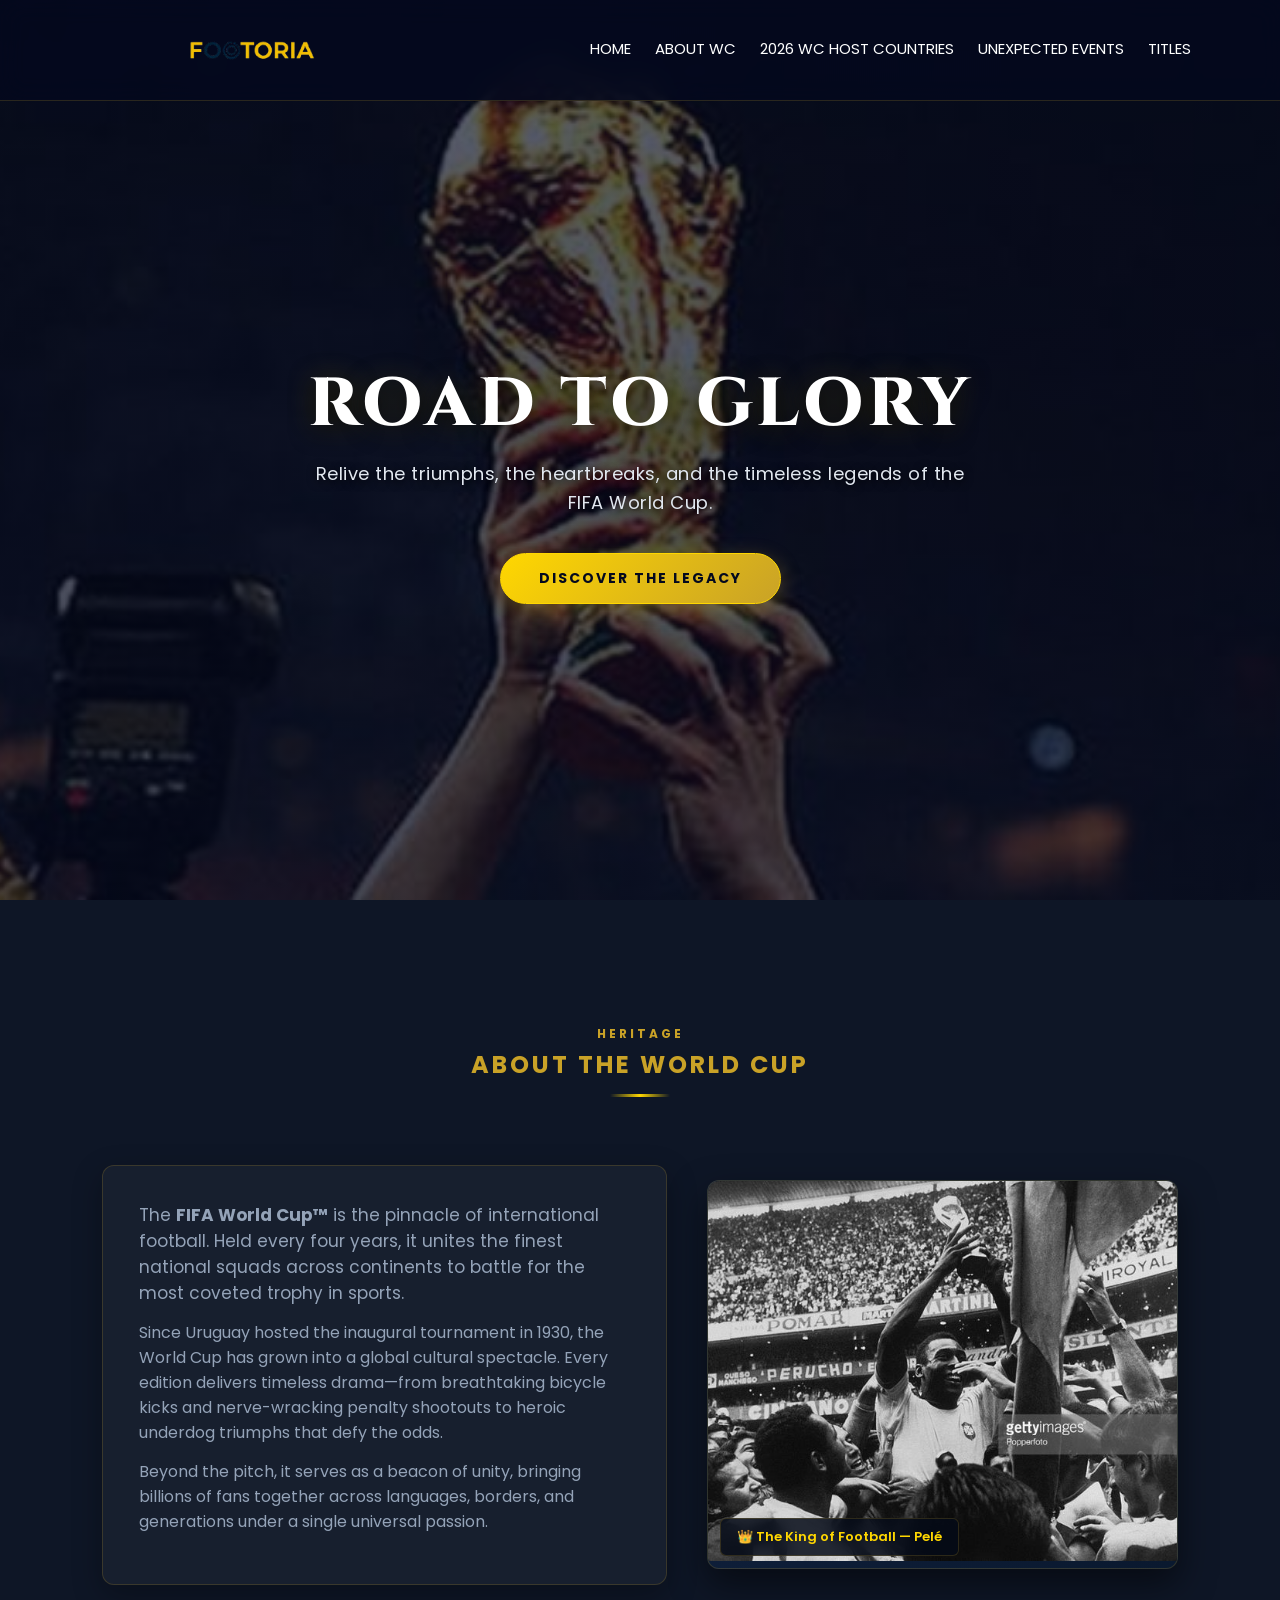
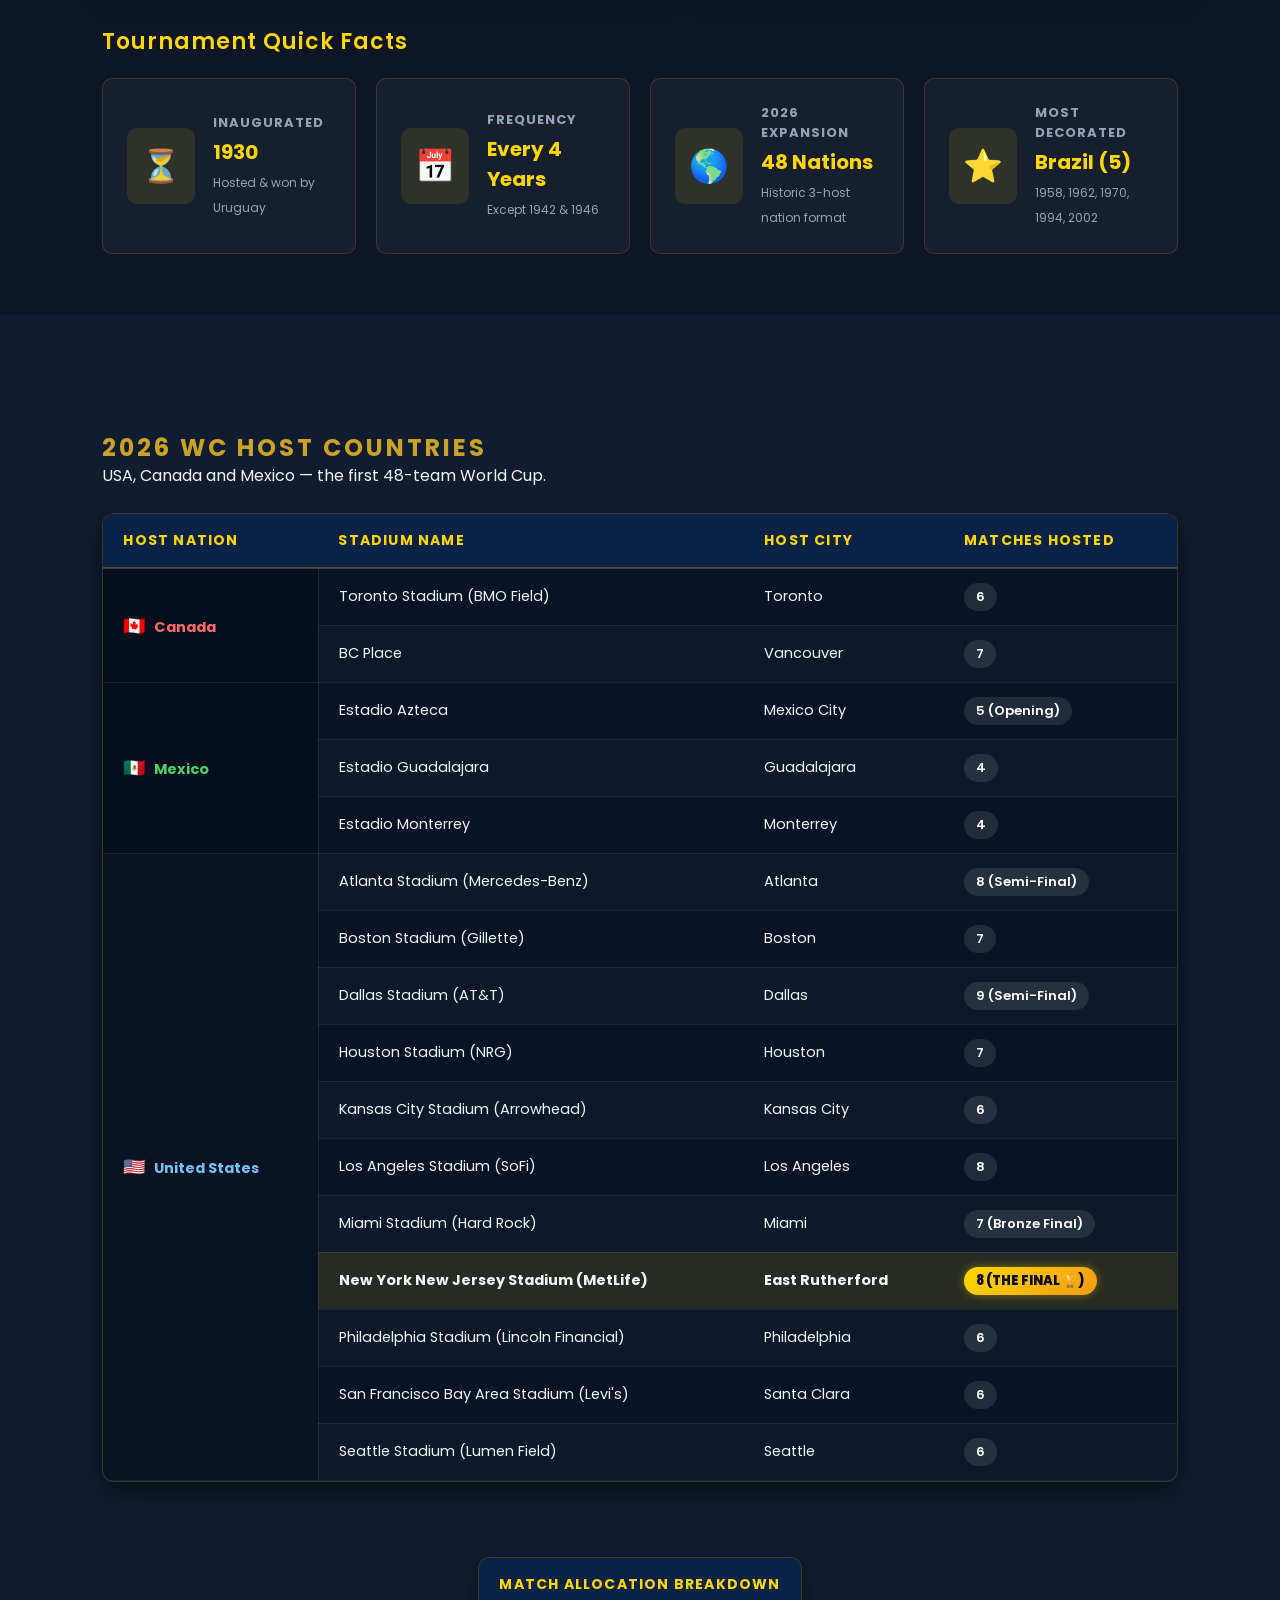
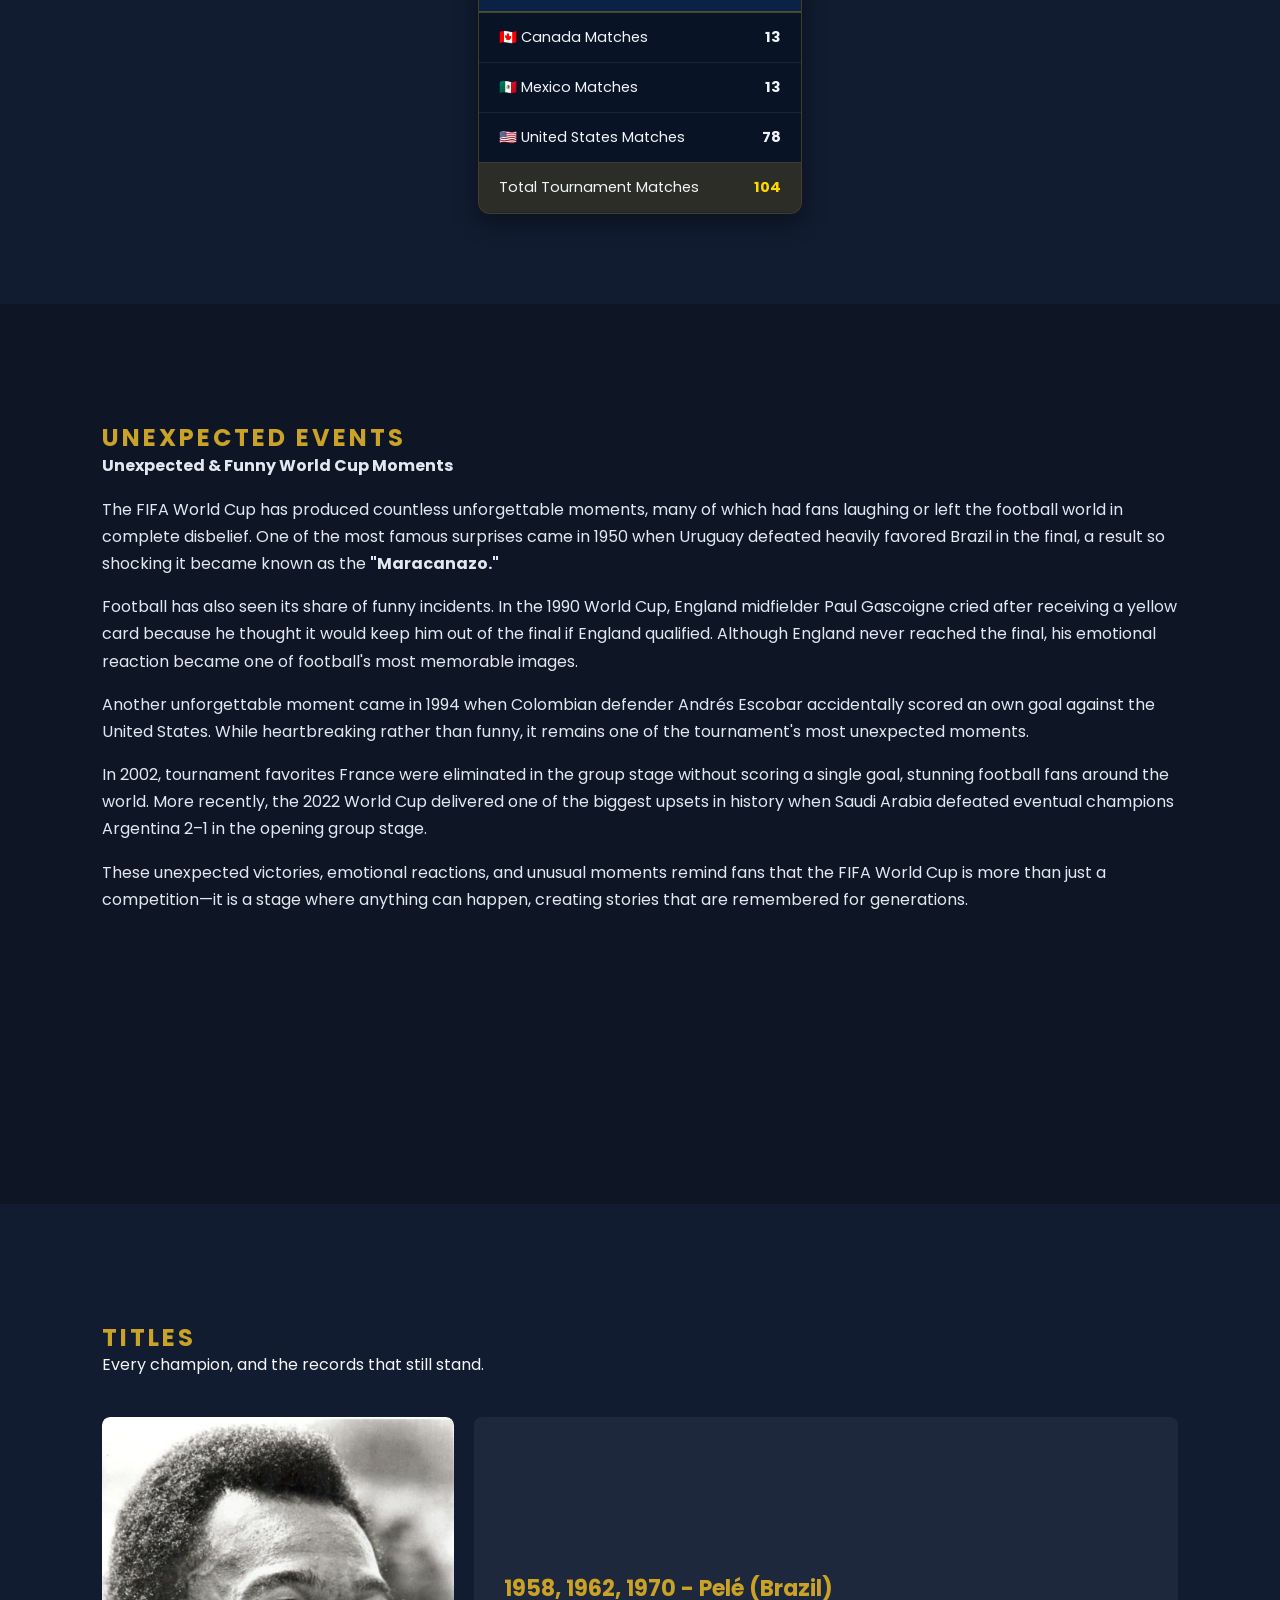
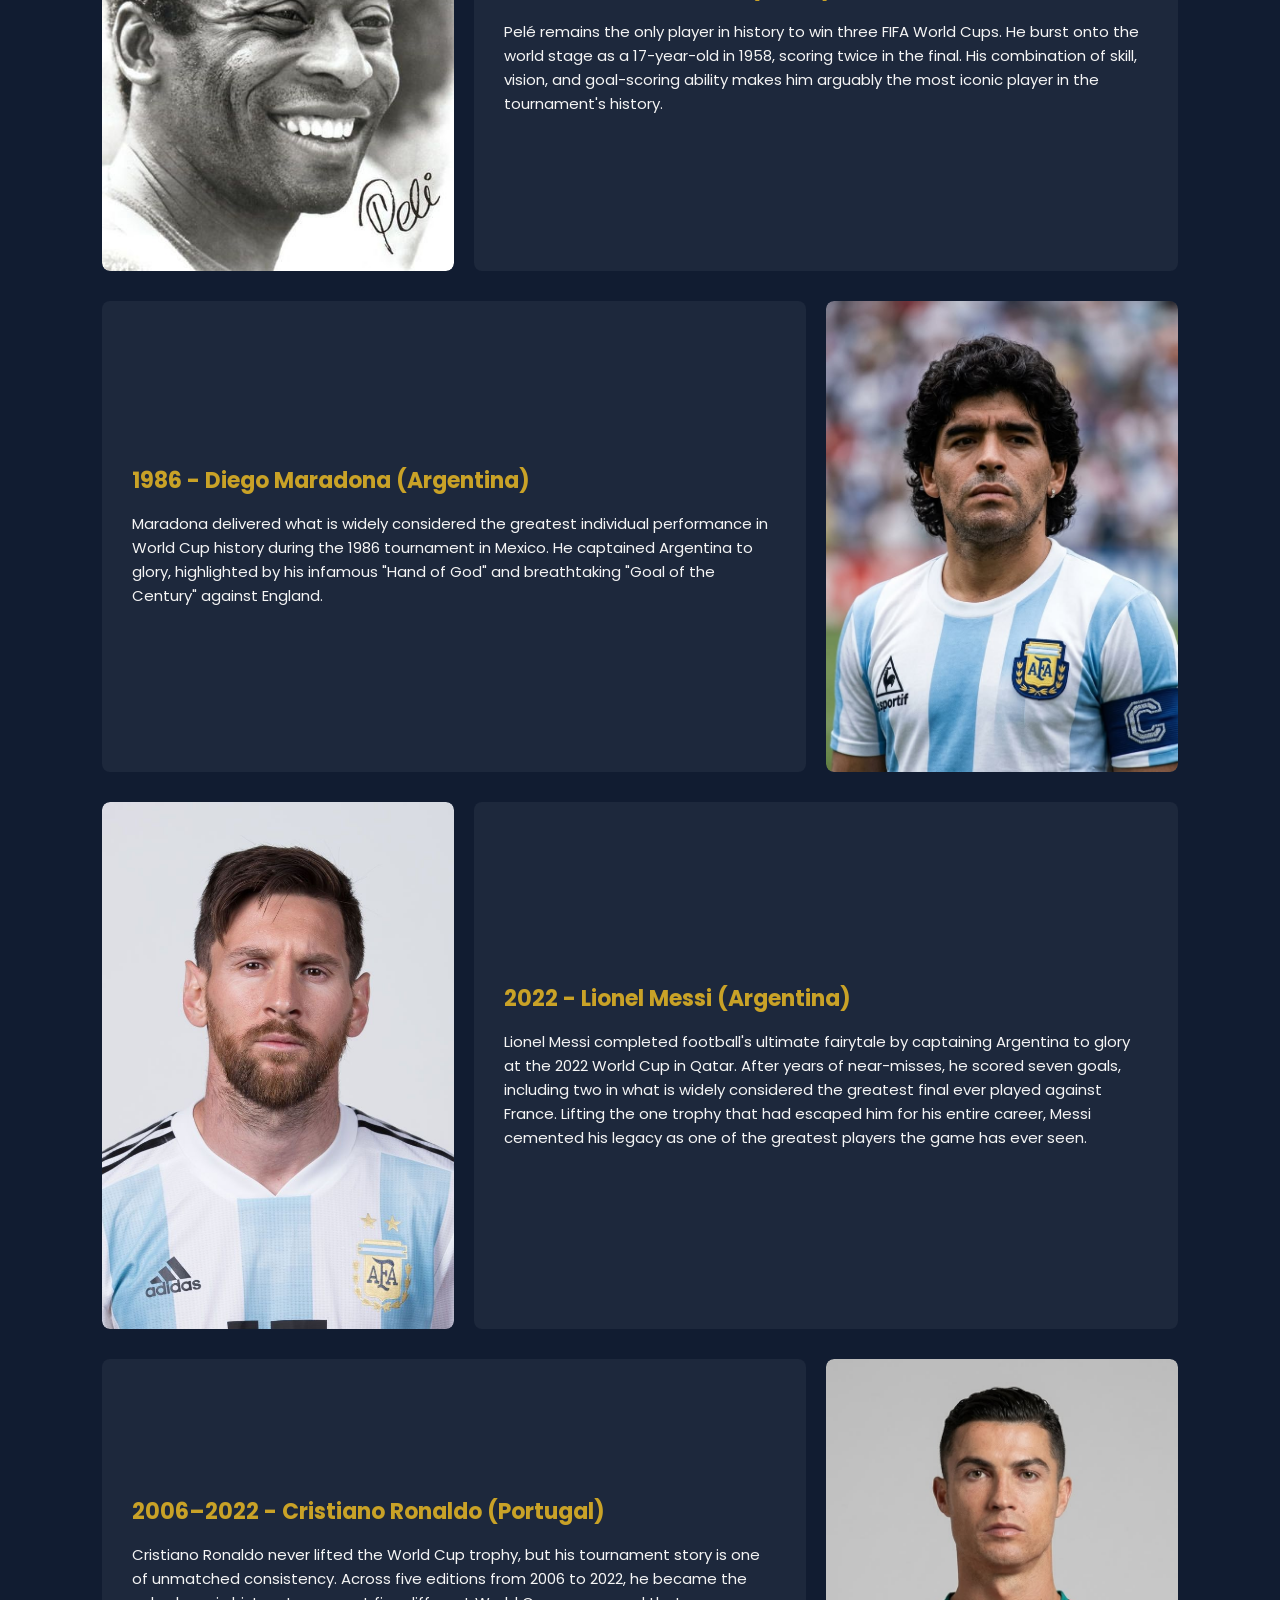
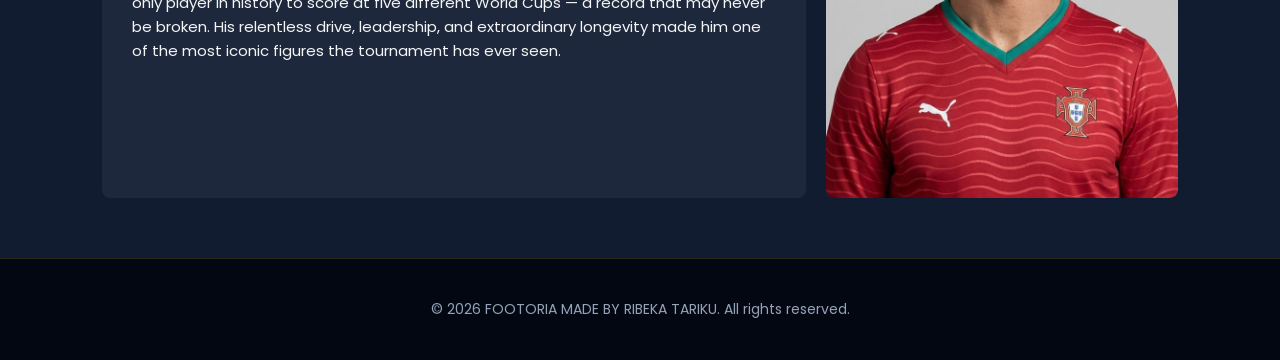
<file: index.html>
<!DOCTYPE html>
<html lang="en">

<head>
    <meta charset="UTF-8">
    <meta name="viewport" content="width=device-width, initial-scale=1.0">
    <title>FOOTORIA</title>
    <link rel="stylesheet" href="style.css?v=4">
    <link rel="preconnect" href="https://fonts.googleapis.com">
    <link rel="preconnect" href="https://fonts.gstatic.com" crossorigin>
    <link
        href="https://fonts.googleapis.com/css2?family=Cinzel:wght@600;700;800;900&family=Noto+Sans:ital,wght@0,100..900;1,100..900&family=Poppins:wght@400;500;600;700;800&display=swap"
        rel="stylesheet">
</head>

<body>

    <section class="header" id="home">
        <nav>
            <img src="images/logo1.png" alt="Footoria logo" class="nav-logo">
            <div class="nav-links">
                <ul>
                    <li><a href="#home">HOME</a></li>
                    <li><a href="#about-wc">ABOUT WC</a></li>
                    <li><a href="#host-countries">2026 WC HOST COUNTRIES</a></li>
                    <li><a href="#unexpected-events">UNEXPECTED EVENTS</a></li>
                    <li><a href="#titles">TITLES</a></li>
                </ul>
            </div>
        </nav>

        <div class="text-box">
            <h1>ROAD TO GLORY</h1>
            <p>Relive the triumphs, the heartbreaks, and the timeless legends of the FIFA World Cup.</p>
            <a href="#about-wc" class="hero-btn">DISCOVER THE LEGACY</a>
        </div>
    </section>

    <main>
        <section id="about-wc" class="panel">
            <div class="section-header">
                <span class="section-tag">HERITAGE</span>
                <h2>About The World Cup</h2>
                <div class="gold-divider"></div>
            </div>

            <div class="about-grid">
                <div class="about-text-card">
                    <p class="lead-text">
                        The <strong>FIFA World Cup™</strong> is the pinnacle of international football. Held every four
                        years, it unites the finest national squads across continents to battle for the most coveted
                        trophy in sports.
                    </p>
                    <p>
                        Since Uruguay hosted the inaugural tournament in 1930, the World Cup has grown into a global
                        cultural spectacle. Every edition delivers timeless drama—from breathtaking bicycle kicks and
                        nerve-wracking penalty shootouts to heroic underdog triumphs that defy the odds.
                    </p>
                    <p>
                        Beyond the pitch, it serves as a beacon of unity, bringing billions of fans together across
                        languages, borders, and generations under a single universal passion.
                    </p>
                </div>

                <div class="about-visual-card">
                    <div class="panel-img-frame">
                        <img src="images/pele.jpg" alt="Pelé celebrating his historic World Cup triumph" class="panel-img"
                            onerror="this.src='https://images.unsplash.com/photo-1508098682722-e99c43a406b2?auto=format&fit=crop&w=800&q=80'">
                        <div class="img-caption-badge">
                            <span>👑 The King of Football — Pelé</span>
                        </div>
                    </div>
                </div>
            </div>

            <div class="facts-section">
                <h3 class="subsection-title">Tournament Quick Facts</h3>
                <div class="facts-grid">
                    <div class="fact-card">
                        <div class="fact-icon">⏳</div>
                        <div class="fact-data">
                            <h4>Inaugurated</h4>
                            <p class="fact-highlight">1930</p>
                            <span>Hosted & won by Uruguay</span>
                        </div>
                    </div>

                    <div class="fact-card">
                        <div class="fact-icon">📅</div>
                        <div class="fact-data">
                            <h4>Frequency</h4>
                            <p class="fact-highlight">Every 4 Years</p>
                            <span>Except 1942 & 1946</span>
                        </div>
                    </div>

                    <div class="fact-card">
                        <div class="fact-icon">🌎</div>
                        <div class="fact-data">
                            <h4>2026 Expansion</h4>
                            <p class="fact-highlight">48 Nations</p>
                            <span>Historic 3-host nation format</span>
                        </div>
                    </div>

                    <div class="fact-card">
                        <div class="fact-icon">⭐</div>
                        <div class="fact-data">
                            <h4>Most Decorated</h4>
                            <p class="fact-highlight">Brazil (5)</p>
                            <span>1958, 1962, 1970, 1994, 2002</span>
                        </div>
                    </div>
                </div>
            </div>
        </section>

        <section id="host-countries" class="panel">
            <h2>2026 WC Host Countries</h2>
            <p>USA, Canada and Mexico — the first 48-team World Cup.</p>
            <div class="table-responsive">
                <table class="host-table">
                    <thead>
                        <tr>
                            <th scope="col">Host Nation</th>
                            <th scope="col">Stadium Name</th>
                            <th scope="col">Host City</th>
                            <th scope="col">Matches Hosted</th>
                        </tr>
                    </thead>
                    <tbody>
                        <tr>
                            <td rowspan="2" class="country-cell canada-cell">
                                <span class="flag">🇨🇦</span> Canada
                            </td>
                            <td>Toronto Stadium (BMO Field)</td>
                            <td>Toronto</td>
                            <td><span class="badge-match">6</span></td>
                        </tr>
                        <tr>
                            <td>BC Place</td>
                            <td>Vancouver</td>
                            <td><span class="badge-match">7</span></td>
                        </tr>
                        <tr>
                            <td rowspan="3" class="country-cell mexico-cell">
                                <span class="flag">🇲🇽</span> Mexico
                            </td>
                            <td>Estadio Azteca</td>
                            <td>Mexico City</td>
                            <td><span class="badge-match">5 (Opening)</span></td>
                        </tr>
                        <tr>
                            <td>Estadio Guadalajara</td>
                            <td>Guadalajara</td>
                            <td><span class="badge-match">4</span></td>
                        </tr>
                        <tr>
                            <td>Estadio Monterrey</td>
                            <td>Monterrey</td>
                            <td><span class="badge-match">4</span></td>
                        </tr>
                        <tr>
                            <td rowspan="11" class="country-cell usa-cell">
                                <span class="flag">🇺🇸</span> United States
                            </td>
                            <td>Atlanta Stadium (Mercedes-Benz)</td>
                            <td>Atlanta</td>
                            <td><span class="badge-match">8 (Semi-Final)</span></td>
                        </tr>
                        <tr>
                            <td>Boston Stadium (Gillette)</td>
                            <td>Boston</td>
                            <td><span class="badge-match">7</span></td>
                        </tr>
                        <tr>
                            <td>Dallas Stadium (AT&T)</td>
                            <td>Dallas</td>
                            <td><span class="badge-match">9 (Semi-Final)</span></td>
                        </tr>
                        <tr>
                            <td>Houston Stadium (NRG)</td>
                            <td>Houston</td>
                            <td><span class="badge-match">7</span></td>
                        </tr>
                        <tr>
                            <td>Kansas City Stadium (Arrowhead)</td>
                            <td>Kansas City</td>
                            <td><span class="badge-match">6</span></td>
                        </tr>
                        <tr>
                            <td>Los Angeles Stadium (SoFi)</td>
                            <td>Los Angeles</td>
                            <td><span class="badge-match">8</span></td>
                        </tr>
                        <tr>
                            <td>Miami Stadium (Hard Rock)</td>
                            <td>Miami</td>
                            <td><span class="badge-match">7 (Bronze Final)</span></td>
                        </tr>
                        <tr class="final-row">
                            <td><strong>New York New Jersey Stadium (MetLife)</strong></td>
                            <td><strong>East Rutherford</strong></td>
                            <td><span class="badge-match badge-gold">8 (THE FINAL 🏆)</span></td>
                        </tr>
                        <tr>
                            <td>Philadelphia Stadium (Lincoln Financial)</td>
                            <td>Philadelphia</td>
                            <td><span class="badge-match">6</span></td>
                        </tr>
                        <tr>
                            <td>San Francisco Bay Area Stadium (Levi's)</td>
                            <td>Santa Clara</td>
                            <td><span class="badge-match">6</span></td>
                        </tr>
                        <tr>
                            <td>Seattle Stadium (Lumen Field)</td>
                            <td>Seattle</td>
                            <td><span class="badge-match">6</span></td>
                        </tr>
                    </tbody>
                </table>
            </div>
            <div class="summary-table-wrap">
                <table class="summary-table">
                    <thead>
                        <tr>
                            <th colspan="2">Match Allocation Breakdown</th>
                        </tr>
                    </thead>
                    <tbody>
                        <tr>
                            <td>🇨🇦 Canada Matches</td>
                            <td><strong>13</strong></td>
                        </tr>
                        <tr>
                            <td>🇲🇽 Mexico Matches</td>
                            <td><strong>13</strong></td>
                        </tr>
                        <tr>
                            <td>🇺🇸 United States Matches</td>
                            <td><strong>78</strong></td>
                        </tr>
                        <tr class="total-row">
                            <td>Total Tournament Matches</td>
                            <td class="gold-text"><strong>104</strong></td>
                        </tr>
                    </tbody>
                </table>
            </div>
        </section>

        <section id="unexpected-events" class="panel">
            <h2>Unexpected Events</h2>
            <p><strong>Unexpected &amp; Funny World Cup Moments</strong></p>
            <p>The FIFA World Cup has produced countless unforgettable moments, many of which had fans laughing or left
                the football world in complete disbelief. One of the most famous surprises came in 1950 when Uruguay
                defeated heavily favored Brazil in the final, a result so shocking it became known as the
                <strong>"Maracanazo."</strong></p>
            <p>Football has also seen its share of funny incidents. In the 1990 World Cup, England midfielder Paul
                Gascoigne cried after receiving a yellow card because he thought it would keep him out of the final if
                England qualified. Although England never reached the final, his emotional reaction became one of
                football's most memorable images.</p>
            <p>Another unforgettable moment came in 1994 when Colombian defender Andrés Escobar accidentally scored an
                own goal against the United States. While heartbreaking rather than funny, it remains one of the
                tournament's most unexpected moments.</p>
            <p>In 2002, tournament favorites France were eliminated in the group stage without scoring a single goal,
                stunning football fans around the world. More recently, the 2022 World Cup delivered one of the biggest
                upsets in history when Saudi Arabia defeated eventual champions Argentina 2–1 in the opening group
                stage.</p>
            <p>These unexpected victories, emotional reactions, and unusual moments remind fans that the FIFA World Cup
                is more than just a competition—it is a stage where anything can happen, creating stories that are
                remembered for generations.</p>
        </section>

        <section id="titles" class="panel">
            <h2>Titles</h2>
            <p>Every champion, and the records that still stand.</p>

            <div class="cards-container">
                <div class="player-card">
                    <div class="card-img">
                        <img src="images/Pele_  Vision in practice.jpg" alt="Pelé smiling">
                    </div>
                    <div class="card-content">
                        <h3>1958, 1962, 1970 - Pelé (Brazil)</h3>
                        <p>Pelé remains the only player in history to win three FIFA World Cups. He burst onto the world
                            stage as a 17-year-old in 1958, scoring twice in the final. His combination of skill,
                            vision, and goal-scoring ability makes him arguably the most iconic player in the
                            tournament's history.</p>
                    </div>
                </div>

                <div class="player-card">
                    <div class="card-content">
                        <h3>1986 - Diego Maradona (Argentina)</h3>
                        <p>Maradona delivered what is widely considered the greatest individual performance in World Cup
                            history during the 1986 tournament in Mexico. He captained Argentina to glory, highlighted
                            by his infamous "Hand of God" and breathtaking "Goal of the Century" against England.</p>
                    </div>
                    <div class="card-img">
                        <img src="images/DIEGO ARMANDO MARADONA.jpg" alt="Diego Maradona in his national jersey">
                    </div>
                </div>

                <div class="player-card">
                    <div class="card-img">
                        <img src="images/MESSI.jpg" alt="Lionel Messi">
                    </div>
                    <div class="card-content">
                        <h3>2022 - Lionel Messi (Argentina)</h3>
                        <p>Lionel Messi completed football's ultimate fairytale by captaining Argentina to glory at the
                            2022 World Cup in Qatar. After years of near-misses, he scored seven goals, including two in
                            what is widely considered the greatest final ever played against France. Lifting the one
                            trophy that had escaped him for his entire career, Messi cemented his legacy as one of the
                            greatest players the game has ever seen.</p>
                    </div>
                </div>

                <div class="player-card">
                    <div class="card-content">
                        <h3>2006–2022 - Cristiano Ronaldo (Portugal)</h3>
                        <p>Cristiano Ronaldo never lifted the World Cup trophy, but his tournament story is one of
                            unmatched consistency. Across five editions from 2006 to 2022, he became the only player in
                            history to score at five different World Cups — a record that may never be broken. His
                            relentless drive, leadership, and extraordinary longevity made him one of the most iconic
                            figures the tournament has ever seen.</p>
                    </div>
                    <div class="card-img">
                        <img src="images/Cristiano Ronaldo.jpg" alt="Cristiano Ronaldo in his national jersey">
                    </div>
                </div>
            </div>
        </section>

        <footer class="footer">
            <p>&copy; 2026 FOOTORIA MADE BY RIBEKA TARIKU. All rights reserved.</p>
        </footer>
    </main>

</body>

</html>
</file>
<file: style.css>
:root {
  --card-bg: rgba(255, 255, 255, 0.04);
  --card-border: rgba(201, 162, 39, 0.2);
  --card-hover-border: rgba(255, 215, 0, 0.6);
  --gold-primary: #ffd700;
  --gold-secondary: #c9a227;
  --gold-glow: rgba(255, 215, 0, 0.25);
  --text-muted: #94a3b8;
  --transition-smooth: all 0.35s cubic-bezier(0.4, 0, 0.2, 1);
}

* {
  margin: 0;
  padding: 0;
  font-family: "Poppins", sans-serif;
  box-sizing: border-box;
}

@media (prefers-reduced-motion: no-preference) {
  html {
    scroll-behavior: smooth;
  }
}

body {
  overflow-x: hidden;
}

img {
  max-width: 100%;
  height: auto;
}

a:focus-visible,
.hero-btn:focus-visible,
.skip-link:focus-visible {
  outline: 3px solid #ffd700;
  outline-offset: 3px;
  border-radius: 2px;
}

.skip-link {
  position: absolute;
  left: 16px;
  top: -60px;
  z-index: 100;
  background: #0b1d6a;
  color: #fff;
  padding: 10px 18px;
  text-decoration: none;
}

.skip-link:focus {
  top: 12px;
}

.sr-only {
  position: absolute;
  width: 1px;
  height: 1px;
  margin: -1px;
  padding: 0;
  border: 0;
  clip: rect(0 0 0 0);
  clip-path: inset(50%);
  overflow: hidden;
  white-space: nowrap;
}

.header {
  min-height: 100vh;
  width: 100%;
  background-image:
    linear-gradient(rgba(4, 9, 30, 0.65), rgba(4, 9, 30, 0.75)), url("images/WC.jpg");
  background-position: center;
  background-size: cover;
  position: relative;
  padding: 130px 20px 60px;
  display: flex;
  flex-direction: column;
  justify-content: center;
  align-items: center;
}

nav {
  position: fixed;
  top: 0;
  left: 0;
  width: 100%;
  z-index: 1000;
  background: rgba(4, 9, 30, 0.85);
  backdrop-filter: blur(12px);
  -webkit-backdrop-filter: blur(12px);
  border-bottom: 1px solid var(--card-border);
  display: grid;
  grid-template-columns: auto 1fr;
  align-items: center;
  gap: 16px;
  padding: 15px 6%;
  transition: var(--transition-smooth);
}

nav img,
.nav-logo {
  width: 150px;
  transform: scale(2);
  padding-left: 25px;
  transform-origin: left center;
}

.nav-links,
nav>ul {
  grid-column: 2;
  width: 100%;
}

.nav-links ul,
nav>ul {
  display: grid;
  grid-auto-flow: column;
  justify-content: end;
}

.nav-links ul li,
nav>ul li {
  list-style: none;
  padding: 10px 12px;
}

.nav-links ul li a,
nav>ul li a {
  color: #fff;
  text-decoration: none;
  font-size: 15px;
}

.nav-links ul li::after,
nav>ul li::after {
  content: "";
  width: 0%;
  height: 2px;
  background: #f44336;
  display: block;
  margin: auto;
  transition: 0.5s;
}

.nav-links ul li:hover::after,
.nav-links ul li:focus-within::after,
nav>ul li:hover::after,
nav>ul li:focus-within::after {
  width: 100%;
}

.text-box {
  width: 90%;
  max-width: 900px;
  color: #fff;
  text-align: center;
  padding: 0 10px;
  display: flex;
  flex-direction: column;
  align-items: center;
}

.hero-badge {
  display: inline-flex;
  align-items: center;
  gap: 8px;
  background: rgba(201, 162, 39, 0.15);
  border: 1px solid var(--card-border);
  color: var(--gold-primary);
  font-size: 13px;
  font-weight: 600;
  letter-spacing: 2.5px;
  padding: 8px 22px;
  border-radius: 50px;
  text-transform: uppercase;
  margin-bottom: 22px;
  backdrop-filter: blur(8px);
  -webkit-backdrop-filter: blur(8px);
}

.text-box h1 {
  font-family: "Cinzel", "Poppins", sans-serif;
  font-size: clamp(38px, 6vw, 68px);
  font-weight: 800;
  letter-spacing: 4px;
  line-height: 1.15;
  text-transform: uppercase;
  color: #fff;
  text-shadow: 0 4px 25px rgba(0, 0, 0, 0.8), 0 0 30px rgba(255, 215, 0, 0.2);
  margin-bottom: 16px;
  overflow-wrap: break-word;
}

.text-box p {
  margin: 0 0 36px;
  font-size: clamp(15px, 1.8vw, 18px);
  color: #e2e8f0;
  max-width: 650px;
  line-height: 1.6;
  letter-spacing: 0.5px;
  text-shadow: 0 2px 10px rgba(0, 0, 0, 0.9);
}

.hero-btn {
  display: inline-block;
  text-decoration: none;
  color: #04091e;
  background: linear-gradient(135deg, var(--gold-primary), var(--gold-secondary));
  border: 1px solid var(--gold-primary);
  padding: 14px 38px;
  font-size: 14px;
  font-weight: 700;
  letter-spacing: 2px;
  text-transform: uppercase;
  border-radius: 50px;
  cursor: pointer;
  box-shadow: 0 6px 20px rgba(201, 162, 39, 0.35);
  transition: var(--transition-smooth);
}

.hero-btn:hover {
  transform: translateY(-3px);
  box-shadow: 0 10px 30px rgba(255, 215, 0, 0.5);
  filter: brightness(1.1);
  color: #04091e;
  border-color: #ffd700;
}

.panel {
  min-height: 100vh;
  padding: 120px 8vw 60px;
  background: #0e1626;
  color: #f5f5f5;
  display: grid;
  align-content: start;
  scroll-margin-top: 100px;
}

.panel:nth-of-type(even) {
  background: #111c31;
}

.panel h2 {
  color: #c9a227;
  text-transform: uppercase;
  letter-spacing: 3px;
  line-height: 1.2;
  overflow-wrap: break-word;
}

.section-header {
  text-align: center;
  max-width: 800px;
  margin: 0 auto 50px;
}

.section-tag {
  display: inline-block;
  font-size: 12px;
  font-weight: 700;
  letter-spacing: 3px;
  color: var(--gold-secondary);
  text-transform: uppercase;
  margin-bottom: 8px;
}

.gold-divider {
  width: 60px;
  height: 3px;
  background: linear-gradient(90deg, transparent, var(--gold-primary), transparent);
  margin: 14px auto 18px;
}

.subsection-title {
  font-size: 22px;
  color: var(--gold-primary);
  margin: 40px 0 20px;
  font-weight: 600;
  letter-spacing: 1px;
}

.facts li {
  margin-bottom: 8px;
}

.facts strong {
  color: #c9a227;
}

.table-responsive {
  width: 100%;
  overflow-x: auto;
  border-radius: 12px;
  border: 1px solid rgba(201, 162, 39, 0.25);
  background: #091326;
  box-shadow: 0 10px 30px rgba(0, 0, 0, 0.5);
  margin: 25px 0 45px;
}

.host-table,
.summary-table {
  width: 100%;
  border-collapse: collapse;
  font-family: "Noto Sans", "Poppins", sans-serif;
  color: #f1f5f9;
}

.host-table th,
.summary-table th {
  background: #0b2247;
  color: #ffd700;
  font-weight: 700;
  text-transform: uppercase;
  letter-spacing: 1.2px;
  padding: 16px 20px;
  text-align: left;
  border-bottom: 2px solid rgba(201, 162, 39, 0.35);
  font-size: 14px;
}

.host-table td,
.summary-table td {
  padding: 14px 20px;
  border-bottom: 1px solid rgba(255, 255, 255, 0.07);
  font-size: 14.5px;
}

.host-table tbody tr:nth-child(even) {
  background: rgba(255, 255, 255, 0.02);
}

.host-table tbody tr:hover,
.summary-table tbody tr:hover {
  background: rgba(255, 215, 0, 0.07);
  transition: background 0.25s ease;
}

.country-cell {
  font-weight: 700;
  vertical-align: middle;
  background: rgba(0, 0, 0, 0.25);
  font-size: 15px;
  border-right: 1px solid rgba(255, 255, 255, 0.08);
}

.canada-cell {
  color: #ff6b6b;
}

.mexico-cell {
  color: #51cf66;
}

.usa-cell {
  color: #74c0fc;
}

.flag {
  font-size: 18px;
  margin-right: 6px;
}

.badge-match {
  display: inline-block;
  background: rgba(255, 255, 255, 0.1);
  color: #fff;
  padding: 4px 12px;
  border-radius: 20px;
  font-size: 13px;
  font-weight: 600;
}

.badge-gold {
  background: linear-gradient(135deg, #ffd700, #f39c12);
  color: #050b18;
  font-weight: 800;
  box-shadow: 0 0 10px rgba(255, 215, 0, 0.4);
}

.final-row {
  background: rgba(255, 215, 0, 0.12) !important;
}

.summary-table-wrap {
  max-width: 520px;
  margin: 30px auto;
  border-radius: 12px;
  overflow: hidden;
  border: 1px solid rgba(201, 162, 39, 0.3);
  background: #091326;
  box-shadow: 0 8px 24px rgba(0, 0, 0, 0.4);
}

.summary-table th {
  text-align: center;
}

.summary-table td:last-child {
  text-align: right;
}

.total-row {
  background: rgba(201, 162, 39, 0.18);
  font-size: 16px;
  border-top: 1px solid rgba(201, 162, 39, 0.4);
}

.gold-text {
  color: #ffd700;
}

@media (max-width: 768px) {

  .host-table th,
  .host-table td,
  .summary-table th,
  .summary-table td {
    padding: 10px 12px;
    font-size: 13px;
  }

  .badge-match {
    font-size: 11px;
    padding: 3px 8px;
  }
}

.cards-container {
  display: grid;
  grid-template-columns: 1fr;
  gap: 30px;
  margin-top: 40px;
}

.player-card {
  display: grid;
  grid-template-columns: 1fr 2fr;
  gap: 20px;
  align-items: stretch;
}

.player-card:nth-child(even) {
  grid-template-columns: 2fr 1fr;
}

.card-img {
  border-radius: 8px;
  display: grid;
  place-items: center;
  min-height: 250px;
  background: rgba(255, 255, 255, 0.05);
  overflow: hidden;
}

.card-content {
  border-radius: 8px;
  padding: 30px;
  background: rgba(255, 255, 255, 0.05);
  display: grid;
  align-content: center;
}

.card-content h3 {
  color: #c9a227;
  margin-bottom: 15px;
  font-size: 22px;
}

.card-content p {
  color: #f5f5f5;
  font-size: 15px;
  line-height: 1.6;
}

@media (max-width: 991px) {
  nav {
    grid-template-columns: 1fr;
    justify-items: center;
  }

  .nav-links,
  nav>ul {
    grid-column: 1;
  }

  .nav-links ul,
  nav>ul {
    justify-content: center;
  }

  .panel {
    padding: 90px 6vw 50px;
  }

  .text-box h1 {
    font-size: 52px;
  }

  .about-grid {
    grid-template-columns: 1fr;
  }
}

@media (max-width: 768px) {
  .header {
    padding: 120px 16px 50px;
  }

  nav {
    padding: 18px 5%;
  }

  nav img {
    width: 120px;
  }

  .nav-links {
    width: 100%;
    text-align: center;
  }

  .nav-links ul,
  nav>ul {
    grid-auto-flow: row;
    grid-template-columns: repeat(auto-fit, minmax(110px, max-content));
    justify-content: center;
  }

  .nav-links ul li,
  nav>ul li {
    padding: 8px 10px;
  }

  .hero-badge {
    font-size: 11px;
    padding: 6px 16px;
    letter-spacing: 1.5px;
    margin-bottom: 16px;
  }

  .text-box {
    width: 92%;
    padding: 0 12px;
  }

  .text-box h1 {
    font-size: 36px;
    letter-spacing: 2px;
  }

  .text-box p {
    font-size: 14px;
    margin: 0 0 28px;
  }

  .hero-btn {
    padding: 12px 30px;
    font-size: 13px;
  }

  .panel {
    min-height: auto;
    padding: 80px 18px 50px;
  }

  .panel h2 {
    font-size: 24px;
    letter-spacing: 2px;
  }

  .panel-img {
    margin: 18px auto;
  }

  .host-table,
  .summary-table {
    font-size: 13px;
    margin: 20px 0;
  }

  .host-table th,
  .host-table td,
  .summary-table th,
  .summary-table td {
    padding: 10px 10px;
  }

  .summary-table {
    max-width: 100%;
  }

  .player-card,
  .player-card:nth-child(even) {
    grid-template-columns: 1fr;
  }

  .player-card:nth-child(even) .card-img {
    order: -1;
  }

  .card-img {
    min-height: 200px;
  }
}

@media (max-width: 480px) {
  .header {
    padding: 110px 14px 40px;
  }

  nav {
    padding: 16px 4%;
  }

  .nav-links ul,
  nav>ul {
    grid-template-columns: 1fr;
  }

  .nav-links ul li,
  nav>ul li {
    padding: 8px 0;
  }

  .nav-links ul li a,
  nav>ul li a {
    display: block;
  }

  .text-box h1 {
    font-size: 28px;
    letter-spacing: 1.5px;
  }

  .text-box p {
    font-size: 13px;
    margin: 0 0 22px;
  }

  .hero-btn {
    padding: 10px 22px;
    font-size: 12px;
  }

  .panel {
    padding: 70px 14px 40px;
  }

  .panel h2 {
    font-size: 22px;
  }

  .host-table,
  .summary-table {
    font-size: 12px;
  }

  .host-table th,
  .host-table td,
  .summary-table th,
  .summary-table td {
    padding: 8px 6px;
  }
}

@media (prefers-reduced-motion: reduce) {

  *,
  *::before,
  *::after {
    transition: none !important;
    animation: none !important;
  }
}

.player-card {
  transition:
    transform 0.4s ease,
    box-shadow 0.4s ease,
    border-color 0.4s ease;
}

.player-card:hover {
  transform: translateY(-8px);
  box-shadow: 0 15px 30px rgba(0, 0, 0, 0.4);
  border: 1px solid rgba(201, 162, 39, 0.3);
}

.card-img img {
  width: 100%;
  height: 100%;
  object-fit: cover;
  border-radius: 8px;
  transition: transform 0.5s ease;
}

.player-card:hover .card-img img {
  transform: scale(1.05);
}

::-webkit-scrollbar {
  width: 10px;
}

::-webkit-scrollbar-track {
  background: #0e1626;
}

::-webkit-scrollbar-thumb {
  background: #c9a227;
  border-radius: 5px;
}

::-webkit-scrollbar-thumb:hover {
  background: #e0b83a;
}

/* ==========================================================================
   ABOUT WORLD CUP SECTION
   ========================================================================== */
.about-grid {
  display: grid;
  grid-template-columns: 1.2fr 1fr;
  gap: 40px;
  align-items: center;
}

.about-text-card {
  background: var(--card-bg);
  border: 1px solid var(--card-border);
  padding: 36px;
  border-radius: 12px;
  box-shadow: 0 10px 30px rgba(0, 0, 0, 0.3);
}

.lead-text {
  font-size: 17px;
  color: #fff;
  margin-bottom: 16px;
}

.about-text-card p {
  color: var(--text-muted);
  margin-bottom: 14px;
}

.panel-img-frame {
  position: relative;
  border-radius: 12px;
  overflow: hidden;
  border: 1px solid var(--card-border);
  box-shadow: 0 15px 35px rgba(0, 0, 0, 0.5);
  background: linear-gradient(135deg, #112240, #0a192f);
}

.panel-img {
  width: 100%;
  height: 380px;
  object-fit: cover;
  transition: transform 0.6s ease;
}

.panel-img-frame:hover .panel-img {
  transform: scale(1.05);
}

.img-caption-badge {
  position: absolute;
  bottom: 12px;
  left: 12px;
  background: rgba(5, 11, 24, 0.85);
  backdrop-filter: blur(8px);
  padding: 8px 16px;
  border-radius: 6px;
  border: 1px solid var(--card-border);
  font-size: 13px;
  font-weight: 600;
  color: var(--gold-primary);
}

/* Quick Facts Grid */
.facts-grid {
  display: grid;
  grid-template-columns: repeat(auto-fit, minmax(230px, 1fr));
  gap: 20px;
  margin-top: 20px;
}

.fact-card {
  background: var(--card-bg);
  border: 1px solid var(--card-border);
  border-radius: 10px;
  padding: 24px;
  display: flex;
  align-items: center;
  gap: 18px;
  transition: var(--transition-smooth);
}

.fact-card:hover {
  transform: translateY(-5px);
  border-color: var(--card-hover-border);
  box-shadow:
    0 10px 25px rgba(0, 0, 0, 0.4),
    0 0 15px var(--gold-glow);
}

.fact-icon {
  font-size: 32px;
  background: rgba(255, 215, 0, 0.1);
  padding: 14px;
  border-radius: 10px;
}

.fact-data h4 {
  font-size: 13px;
  color: var(--text-muted);
  text-transform: uppercase;
  letter-spacing: 1px;
}

.fact-highlight {
  font-size: 20px;
  font-weight: 700;
  color: var(--gold-primary);
  margin: 4px 0 2px;
}

.fact-data span {
  font-size: 12px;
  color: var(--text-muted);
}

.footer {
  background: #030712;
  border-top: 1px solid var(--card-border);
  padding: 40px 8vw;
  text-align: center;
}

.footer p {
  color: var(--text-muted);
  font-size: 14px;
}

#unexpected-events p {
  margin-bottom: 16px;
  line-height: 1.7;
  color: #e2e8f0;
}
</file>
